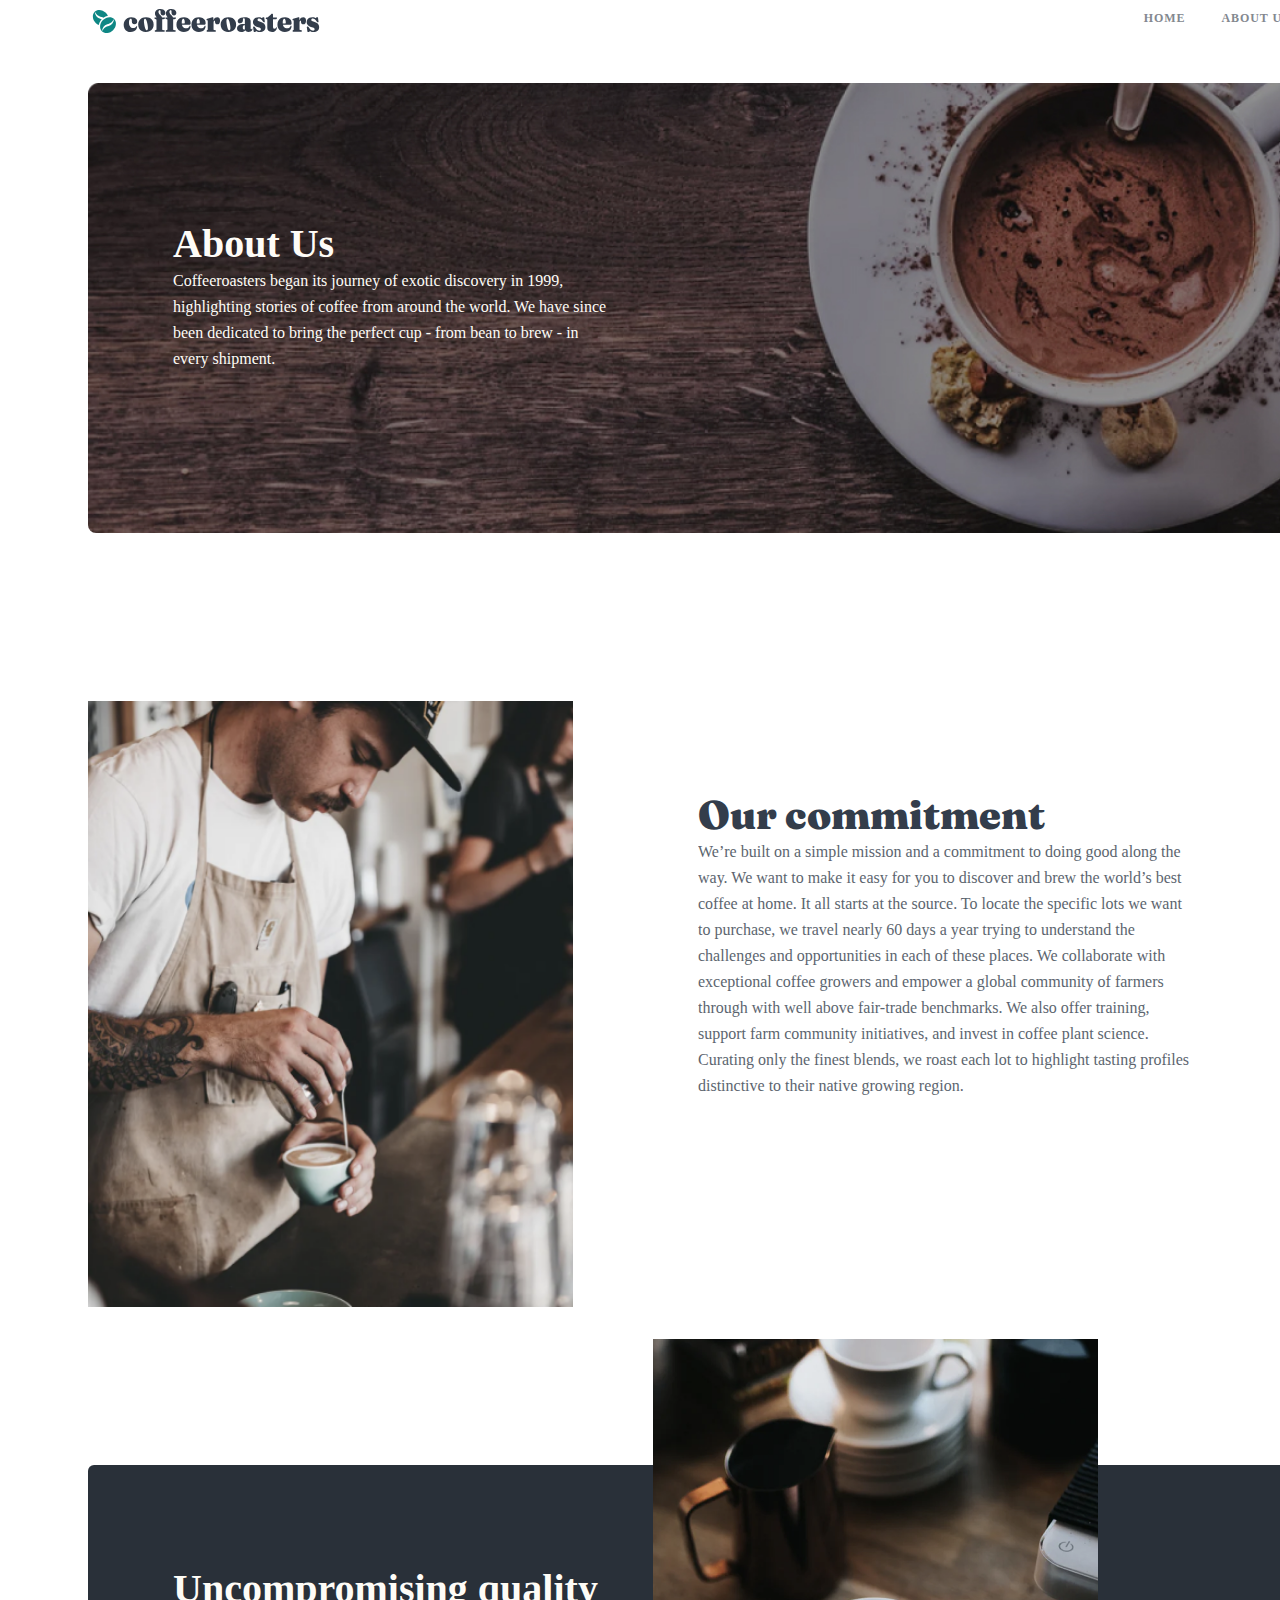
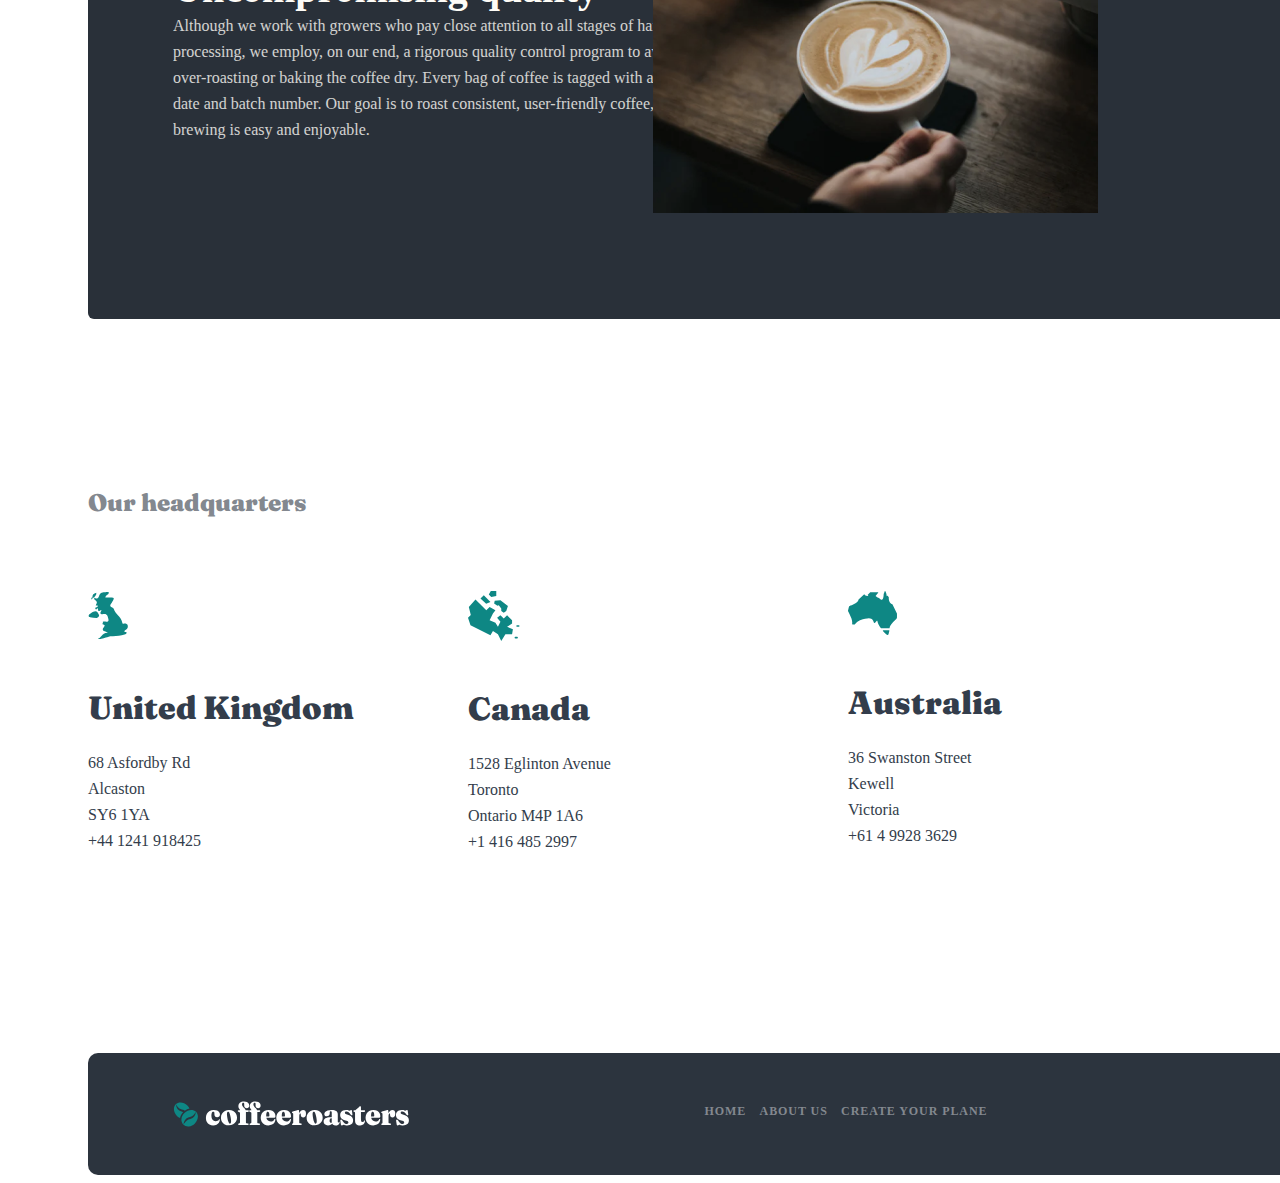
<file: About-US/index.html>
<!DOCTYPE html>
<html lang="en">

  <head>
    <meta charset="UTF-8" />
    <meta http-equiv="X-UA-Compatible" content="IE=edge" />
    <meta name="viewport" content="width=device-width, initial-scale=1.0" />
    <link rel="stylesheet" href="./css/main.css" />

    <!-- FONTS -->


    <link rel="preconnect" href="https://fonts.googleapis.com">
    <link rel="preconnect" href="https://fonts.gstatic.com" crossorigin>
    <link href="https://fonts.googleapis.com/css2?family=Fraunces:opsz,wght@9..144,900&display=swap" rel="stylesheet">

    <link rel="icon" type="image/x-icon" href="/images/coffee-bean.svg" />
    <title>About US</title>
  </head>

  <body>
    <header id="header">
      <div class="container">
        <div id="header__logo">
          <a href="#">
            <img id="header__logo-img" src="images/header-logo.svg" alt="header__logo" width="236" height="26" />
          </a>
          <div class="navbar">
            <ul>
              <li><a href="#">HOME</a></li>
              <li>
                <a href="#">ABOUT US</a>
              </li>
              <li><a href="#">CREATE YOUR PLANE</a></li>
            </ul>
          </div>
        </div>

        <!-- BANNER  STYLE -->

        <div class="banner">
          <h1 id="banner__title">About Us</h1>
          <p id="banner__description">
            Coffeeroasters began its journey of exotic discovery in 1999, highlighting stories of coffee from around the
            world. We have since been dedicated to bring the perfect cup - from bean to brew - in every shipment.
          </p>
        </div>
    </header>
    <main>
      <div class="container">

        <!-- COMMITMENT STYLE -->


        <div class="commitment">
          <img src="./images/commitment.png" alt="commitment" width="485" height="606">
          <div class="commitment__info">
            <h1 id="commitment__title">Our commitment</h1>
            <p id="commitment__description">We’re built on a simple mission and a commitment to doing good along the
              way. We want to make it easy for you to
              discover and brew the world’s best coffee at home. It all starts at the source. To locate the specific
              lots we want to
              purchase, we travel nearly 60 days a year trying to understand the challenges and opportunities in each of
              these places.
              We collaborate with exceptional coffee growers and empower a global community of farmers through with well
              above
              fair-trade benchmarks. We also offer training, support farm community initiatives, and invest in coffee
              plant science.
              Curating only the finest blends, we roast each lot to highlight tasting profiles distinctive to their
              native growing
              region.</p>
          </div>
        </div>


        <!--  QUALITY STYLE -->


        <div class="hero">
          <div class="hero__header">
            <h3 id="hero__title">Uncompromising quality</h3>
            <p id="hero__discription">Although we work with growers who pay close attention to all stages of harvest and
              processing, we employ,
              on our end, a
              rigorous quality control program to avoid over-roasting or baking the coffee dry. Every bag of coffee is
              tagged with a
              roast date and batch number. Our goal is to roast consistent, user-friendly coffee, so that brewing is
              easy
              and
              enjoyable.</p>
          </div>
          <img id="hero__image" src="./images/hero-img.png" alt="hero-img">
        </div>

        <!-- Our headquarters -->

        <div class="headquarter">
          <h3 id="headquarter__title">Our headquarters</h3>
          <div id="headquarter__container">
            <ul>
              <li class="headquarter__cards">
                <img class="headquarter__icon" src="images/Kingdom.svg" alt="Kingdom" width="41" height="49">
                <h3 class="headquarter__title">United Kingdom</h3>
                <div class="headquarter__discription">
                  <p>68 Asfordby Rd</p>
                  <p>Alcaston</p>
                  <p>SY6 1YA</p>
                  <p>+44 1241 918425</p>
                </div>
              </li>
              <li class="headquarter__cards">
                <img class="headquarter__icon" src="images/canada.svg" alt="canada" width="52" height="50">
                <h3 class="headquarter__title">Canada</h3>
                <div class="headquarter__discription">
                  <p>1528 Eglinton Avenue</p>
                  <p>Toronto</p>
                  <p>Ontario M4P 1A6</p>
                  <p>+1 416 485 2997</p>
                </div>
              </li>
              <li class="headquarter__cards">
                <img class="headquarter__icon" src="images/Australia.svg" alt="Australia" width="49" height="44">
                <h3 class="headquarter__title">Australia</h3>
                <div class="headquarter__discription">
                  <p>36 Swanston Street</p>
                  <p>Kewell</p>
                  <p>Victoria</p>
                  <p>+61 4 9928 3629</p>
                </div>
              </li>
            </ul>
          </div>
        </div>
      </div>
    </main>

    <footer>
      <div class="container">
        <div class="footer">
          <img src="./images/footer-logo.svg" alt="footer-logo" width="236" height="26" />
          <ul id="footer__list">
            <li><a class="footer__item" href="#" target="_blank">HOME</a></li>
            <li>
              <a class="footer__item" href="#" target="_blank">ABOUT US</a>
            </li>
            <li>
              <a class="footer__item" href="#" target="_blank">
                CREATE YOUR PLANE
              </a>
            </li>
          </ul>
          <div class="footer__icon">
            <a href="#">
              <svg width="24" height="24" viewBox="0 0 24 24" fill="none" xmlns="http://www.w3.org/2000/svg">
                <path
                  d="M22.675 0H1.325C0.593 0 0 0.593 0 1.325V22.676C0 23.407 0.593 24 1.325 24H12.82V14.706H9.692V11.084H12.82V8.413C12.82 5.313 14.713 3.625 17.479 3.625C18.804 3.625 19.942 3.724 20.274 3.768V7.008L18.356 7.009C16.852 7.009 16.561 7.724 16.561 8.772V11.085H20.148L19.681 14.707H16.561V24H22.677C23.407 24 24 23.407 24 22.675V1.325C24 0.593 23.407 0 22.675 0Z"
                  fill="#FDD6BA" />
              </svg>
            </a>

            <a href="#">
              <svg width="24" height="20" viewBox="0 0 24 20" fill="none" xmlns="http://www.w3.org/2000/svg">
                <path
                  d="M24 2.55705C23.117 2.94905 22.168 3.21305 21.172 3.33205C22.189 2.72305 22.97 1.75805 23.337 0.608047C22.386 1.17205 21.332 1.58205 20.21 1.80305C19.313 0.846047 18.032 0.248047 16.616 0.248047C13.437 0.248047 11.101 3.21405 11.819 6.29305C7.728 6.08805 4.1 4.12805 1.671 1.14905C0.381 3.36205 1.002 6.25705 3.194 7.72305C2.388 7.69705 1.628 7.47605 0.965 7.10705C0.911 9.38805 2.546 11.522 4.914 11.997C4.221 12.185 3.462 12.229 2.69 12.081C3.316 14.037 5.134 15.46 7.29 15.5C5.22 17.123 2.612 17.848 0 17.54C2.179 18.937 4.768 19.752 7.548 19.752C16.69 19.752 21.855 12.031 21.543 5.10605C22.505 4.41105 23.34 3.54405 24 2.55705Z"
                  fill="#FEFCF7" />
              </svg>
            </a>

            <a href="#">
              <svg width="24" height="24" viewBox="0 0 24 24" fill="none" xmlns="http://www.w3.org/2000/svg">
                <path fill-rule="evenodd" clip-rule="evenodd"
                  d="M12 0C8.741 0 8.333 0.014 7.053 0.072C2.695 0.272 0.273 2.69 0.073 7.052C0.014 8.333 0 8.741 0 12C0 15.259 0.014 15.668 0.072 16.948C0.272 21.306 2.69 23.728 7.052 23.928C8.333 23.986 8.741 24 12 24C15.259 24 15.668 23.986 16.948 23.928C21.302 23.728 23.73 21.31 23.927 16.948C23.986 15.668 24 15.259 24 12C24 8.741 23.986 8.333 23.928 7.053C23.732 2.699 21.311 0.273 16.949 0.073C15.668 0.014 15.259 0 12 0ZM12 2.163C15.204 2.163 15.584 2.175 16.85 2.233C20.102 2.381 21.621 3.924 21.769 7.152C21.827 8.417 21.838 8.797 21.838 12.001C21.838 15.206 21.826 15.585 21.769 16.85C21.62 20.075 20.105 21.621 16.85 21.769C15.584 21.827 15.206 21.839 12 21.839C8.796 21.839 8.416 21.827 7.151 21.769C3.891 21.62 2.38 20.07 2.232 16.849C2.174 15.584 2.162 15.205 2.162 12C2.162 8.796 2.175 8.417 2.232 7.151C2.381 3.924 3.896 2.38 7.151 2.232C8.417 2.175 8.796 2.163 12 2.163ZM5.838 12C5.838 8.597 8.597 5.838 12 5.838C15.403 5.838 18.162 8.597 18.162 12C18.162 15.404 15.403 18.163 12 18.163C8.597 18.163 5.838 15.403 5.838 12ZM12 16C9.791 16 8 14.21 8 12C8 9.791 9.791 8 12 8C14.209 8 16 9.791 16 12C16 14.21 14.209 16 12 16ZM16.965 5.595C16.965 4.8 17.61 4.155 18.406 4.155C19.201 4.155 19.845 4.8 19.845 5.595C19.845 6.39 19.201 7.035 18.406 7.035C17.61 7.035 16.965 6.39 16.965 5.595Z"
                  fill="#FEFCF7" />
              </svg>
            </a>
          </div>
        </div>
      </div>
    </footer>
  </body>

</html>
</file>
<file: About-US/css/main.css>
#header__logo-img {
  display: inline-block;
}

.navbar {
  float: right;
}

.navbar a {
  text-decoration: none;
  font-family: "Barlow";
  font-style: normal;
  font-weight: 700;
  font-size: 12px;
  line-height: 15px;
  /* identical to box height, or 125% */
  letter-spacing: 0.923077px;
  text-transform: uppercase;
  color: #83888f;
}
.navbar a:hover {
  color: #333d4b;
}

.navbar li {
  display: inline;
  margin: 5px 16px;
}

.banner {
  height: 313px;
  margin-top: 45px;
  padding-top: 137px;
  border-radius: 8px;
  background-image: url(../images/Bitmap.jpg);
  background-repeat: no-repeat;
  background-size: cover;
}

#banner__title {
  display: inline-block;
  margin-left: 85px;
  font-family: "Fraunces 9pt";
  font-style: normal;
  font-weight: 900;
  font-size: 40px;
  line-height: 48px;
  /* identical to box height, or 120% */
  color: #fefcf7;
}

#banner__description {
  width: 445px;
  margin-left: 85px;
  font-family: "Barlow";
  font-style: normal;
  font-weight: 400;
  font-size: 16px;
  line-height: 26px;
  /* or 162% */
  color: #fefcf7;
}

.commitment {
  margin-top: 168px;
  display: flex;
}

.commitment__info {
  margin-left: 125px;
  margin-top: 90px;
}

#commitment__title {
  font-family: "Fraunces";
  font-style: normal;
  font-weight: 900;
  font-size: 40px;
  line-height: 48px;
  /* identical to box height, or 120% */
  color: #333d4b;
}

#commitment__description {
  width: 500px;
  font-family: "Barlow";
  font-style: normal;
  font-weight: 400;
  font-size: 16px;
  line-height: 26px;
  /* or 162% */
  color: #333d4b;
  mix-blend-mode: normal;
  opacity: 0.8;
}

.hero {
  margin-top: 158px;
  width: 1280px;
  background-color: #293039;
  border-radius: 6px;
  display: flex;
  justify-content: space-around;
}

.hero__header {
  margin: 100px 655px 176px 85px;
}

#hero__title {
  font-family: "Fraunces ";
  font-style: normal;
  font-weight: 900;
  font-size: 40px;
  line-height: 48px;
  /* identical to box height, or 120% */
  color: #fefcf7;
}

#hero__discription {
  width: 540px;
  font-family: "Barlow";
  font-style: normal;
  font-weight: 400;
  font-size: 16px;
  line-height: 26px;
  /* or 162% */
  color: #fefcf7;
  mix-blend-mode: normal;
  opacity: 0.8;
}

#hero__image {
  position: absolute;
  margin-left: 295px;
  margin-top: -126px;
}

.headquarter {
  width: 1280px;
  margin-top: 168px;
}

#headquarter__title {
  font-family: "Fraunces";
  font-style: normal;
  font-weight: 900;
  font-size: 24px;
  line-height: 32px;
  /* identical to box height, or 133% */
  color: #83888f;
}

#headquarter__container ul {
  width: 1045px;
  display: flex;
  justify-content: space-between;
  list-style: none;
}

.headquarter__cards {
  width: 285px;
  height: 262px;
  margin-top: 72px;
}

.headquarter__title {
  width: 272px;
  margin-top: 45.93px;
  font-family: "Fraunces";
  font-style: normal;
  font-weight: 900;
  font-size: 32px;
  line-height: 36px;
  /* identical to box height, or 112% */
  color: #333d4b;
}

.headquarter__discription {
  margin-top: 24px;
  width: 285px;
  font-family: "Barlow";
  font-style: normal;
  font-weight: 400;
  font-size: 16px;
  line-height: 26px;
  /* or 162% */
  color: #333d4b;
}

.headquarter__discription p:hover {
  width: 150px;
  color: coral;
  border: 1px solid #0c8ce9;
}

.footer {
  background-color: #2c343e;
  border-radius: 10px;
  margin-top: 200px;
  padding: 48px 85px;
  display: flex;
  justify-content: space-between;
}

#footer__list {
  width: 283px;
  list-style: none;
  display: flex;
  justify-content: space-between;
}

.footer__item {
  text-decoration: none;
  font-family: "Barlow";
  font-style: normal;
  font-weight: 700;
  font-size: 12px;
  line-height: 15px;
  /* identical to box height, or 125% */
  letter-spacing: 0.923077px;
  text-transform: uppercase;
  color: #83888f;
}

.footer__icon {
  width: 120px;
  height: 20px;
  display: flex;
  justify-content: space-between;
  align-items: center;
}

svg path:hover {
  fill: coral;
}

h1, h2, h3, h4, p, ul, li {
  padding: 0;
  margin: 0;
}

.container {
  width: 1400px;
  margin: 0 auto;
  padding: 0 80px;
}/*# sourceMappingURL=main.css.map */
</file>
